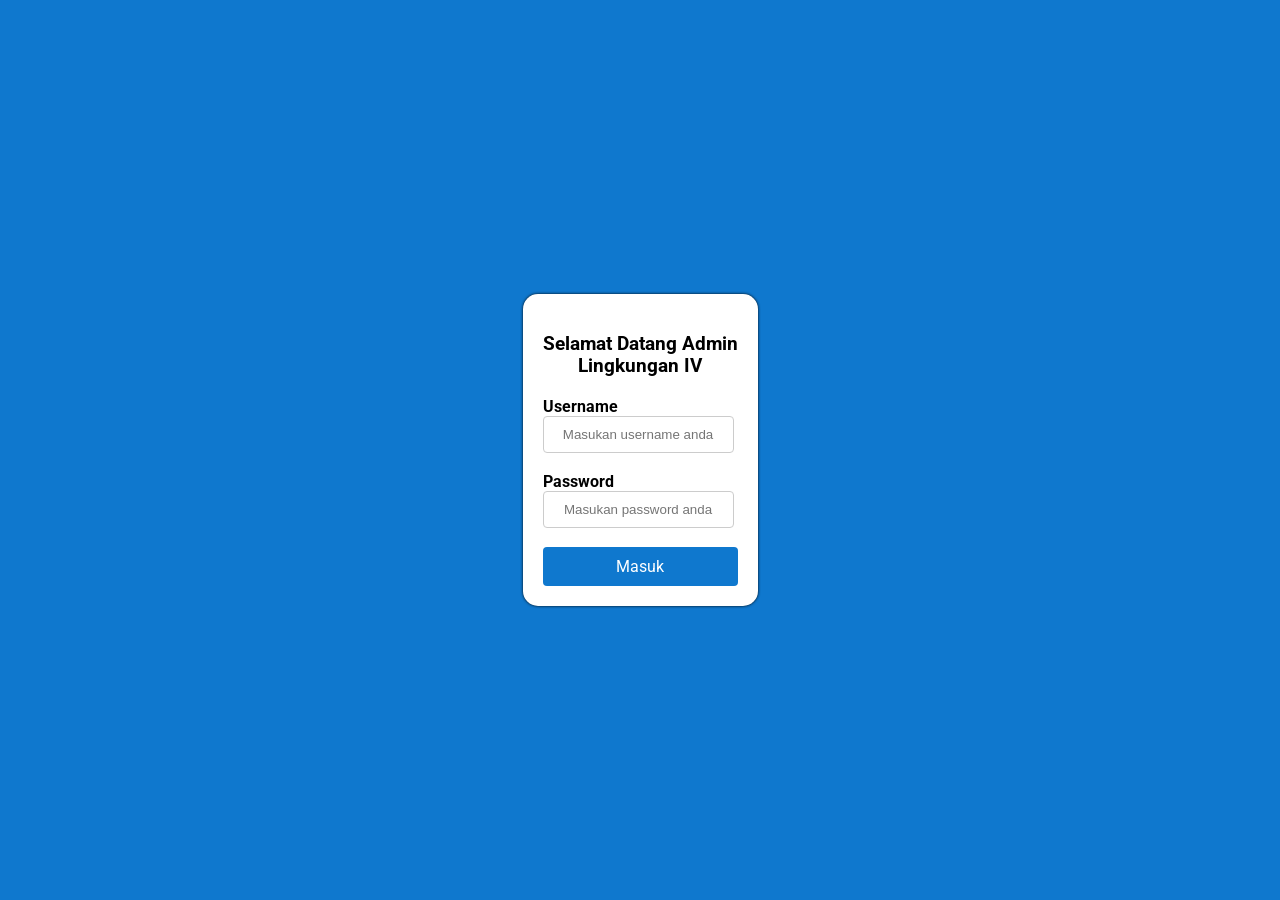
<file: admin/login.html>
<!DOCTYPE html>
<html lang="en">
<head>
    <meta charset="UTF-8">
    <meta name="viewport" content="width=device-width, initial-scale=1.0">
    <title>Login Page</title>
    <link rel="stylesheet" href="login.css">
    <link rel="preconnect" href="https://fonts.googleapis.com">
    <link rel="preconnect" href="https://fonts.gstatic.com" crossorigin>
    <link href="https://fonts.googleapis.com/css2?family=Roboto:ital,wght@0,100..900;1,100..900&display=swap" rel="stylesheet">

</head>
<body>
    
    <div class="fcontainer">
        <div class="form">
            <div class="judul">
                <h3>Selamat Datang Admin<br>Lingkungan IV</h3>
            </div>
            
            <form id="loginForm">
                <label>Username</label> 
                <br>
                <input type="text" id="username" placeholder="Masukan username anda" required>
                <br><br>
                <label>Password</label>
                <br>
                <input type="password" id="password" placeholder="Masukan password anda" required>
                <br><br>
                <a class="tombol" id="loginBtn" href="#">Masuk</a>
            </form>
        </div>
    </div>
    <script src="login.js"></script>
</body>
</html>
</file>
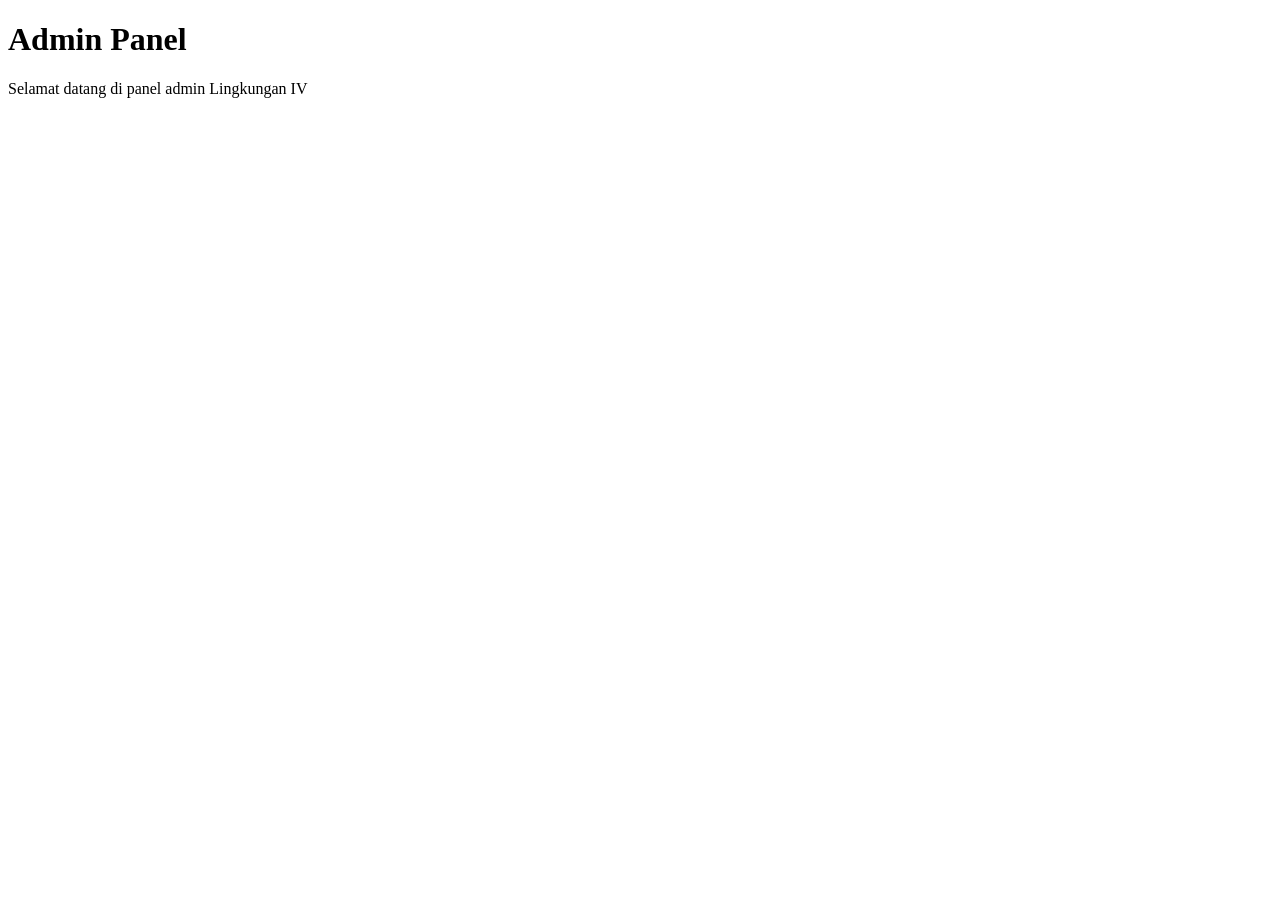
<file: admin/utama.html>
<!DOCTYPE html>
<html lang="en">
<head>
    <meta charset="UTF-8">
    <meta name="viewport" content="width=device-width, initial-scale=1.0">
    <title>Admin Panel</title>
</head>
<body>

    <h1>Admin Panel</h1>
    <p>Selamat datang di panel admin Lingkungan IV</p>

</body>
</html>
</file>
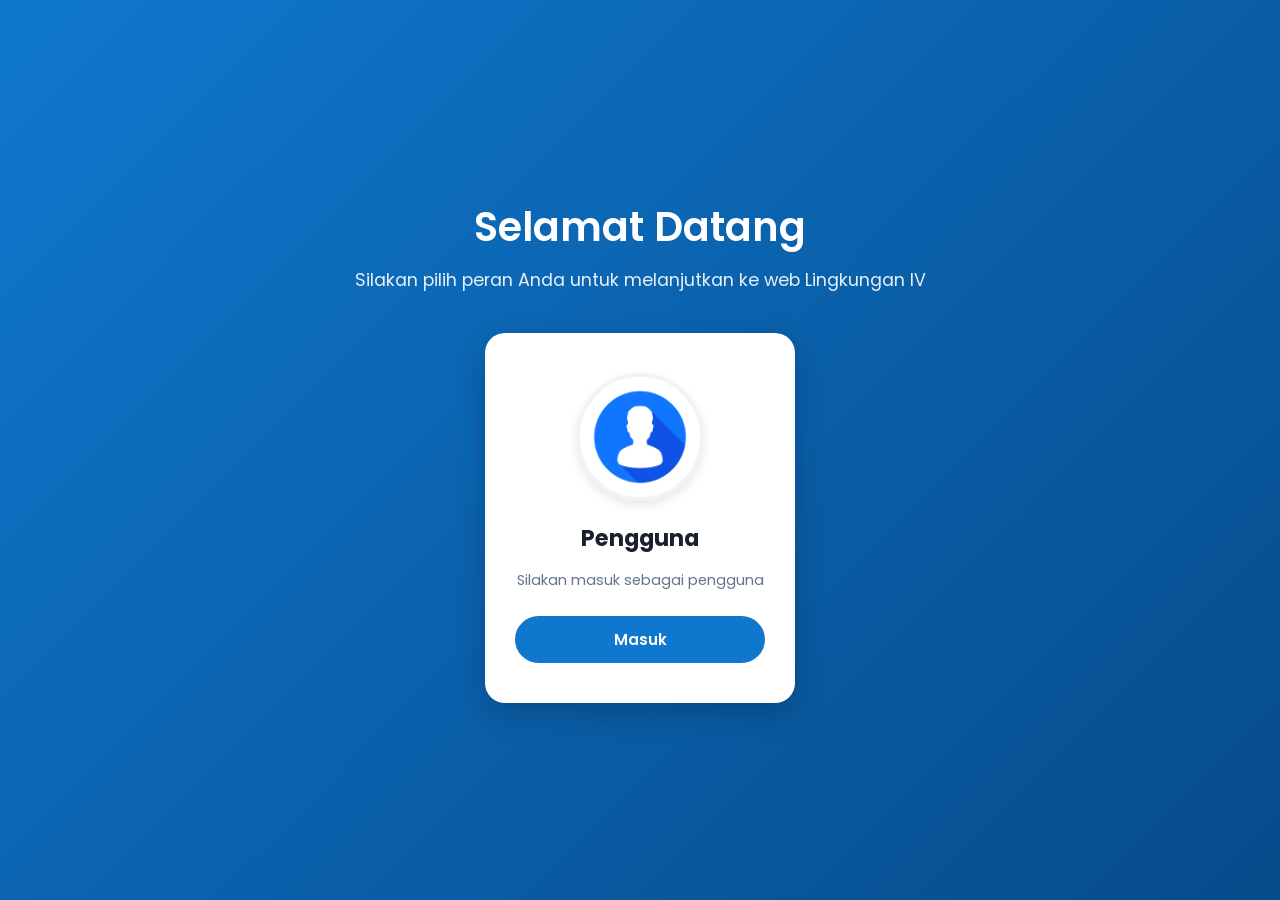
<file: identifikasi/identifikasi.html>
<!DOCTYPE html>
<html lang="id">
<head>
    <meta charset="UTF-8">
    <meta name="viewport" content="width=device-width, initial-scale=1.0">
    <title>Identifikasi Peran</title>
    <link rel="stylesheet" href="identifikasi.css">
    <link href="https://fonts.googleapis.com/css2?family=Poppins:wght@400;600&display=swap" rel="stylesheet">
</head>
<body>
    
    <div class="fullcontainer">
        <div class="header">
            <h1>Selamat Datang</h1>
            <p>Silakan pilih peran Anda untuk melanjutkan ke web Lingkungan IV</p>
        </div>
        <div class="jenis">
            <!-- <div class="card admin">
                <img src="/identifikasi/admin.jpg" alt="Admin">
                <h3>Admin</h3>
                <p>Sementara ga di pake, pusing pak</p>
                <a href="/admin/login.html" class="tombol">Masuk</a>
            </div> -->
            <div class="card user">
                <img src="user.jpg" alt="Pengguna">
                <h3>Pengguna</h3>
                <p>Silakan masuk sebagai pengguna</p>
                <a href="../user/userlogin.html" class="tombol">Masuk</a>
            </div>
        </div>
    </div>

</body>
</html>
</file>
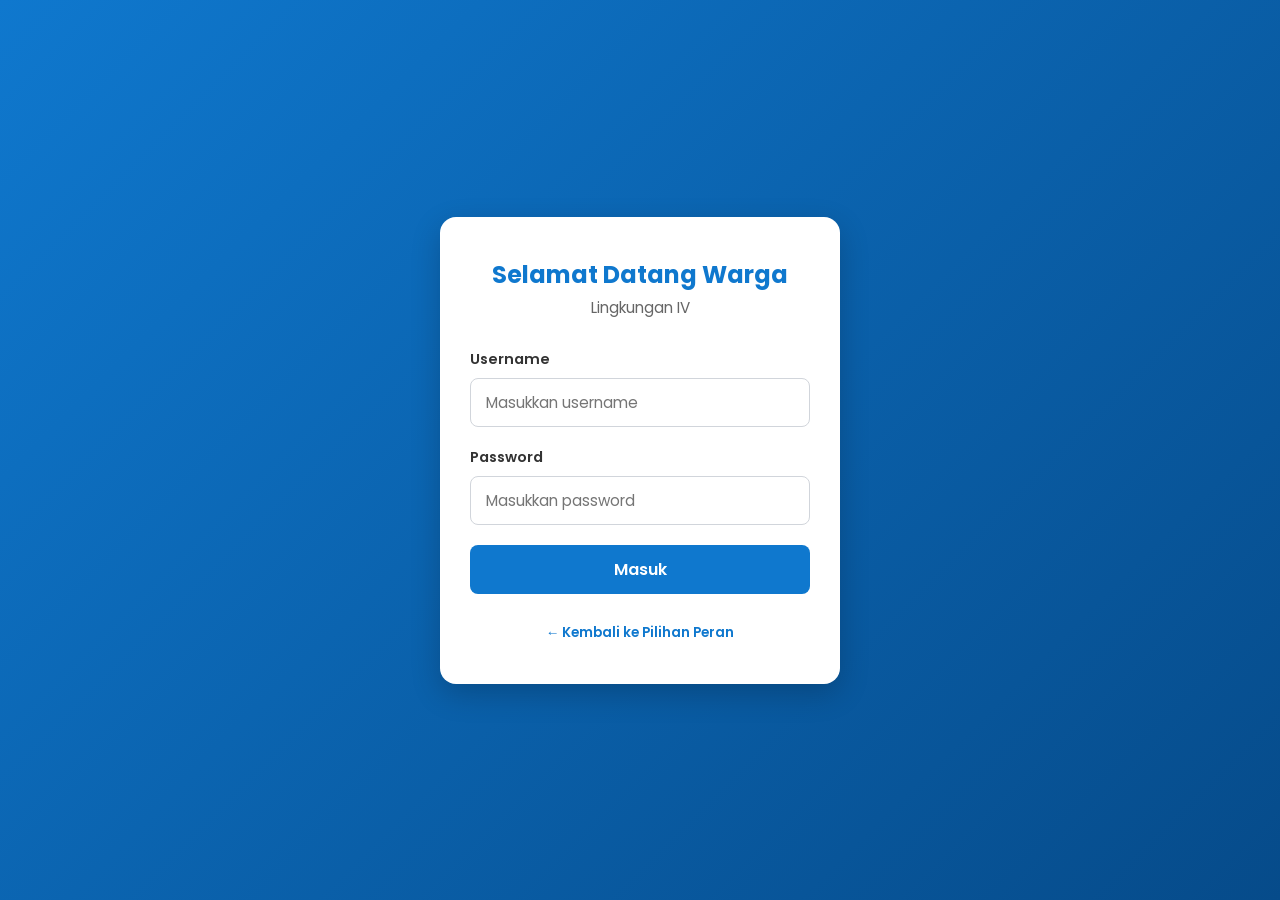
<file: user/userlogin.html>
<!DOCTYPE html>
<html lang="id">
<head>
    <meta charset="UTF-8">
    <meta name="viewport" content="width=device-width, initial-scale=1.0">
    <title>Login Warga - Lingkungan IV</title>
    <link rel="stylesheet" href="userlog.css">
    <link href="https://fonts.googleapis.com/css2?family=Poppins:wght@400;600;700&display=swap" rel="stylesheet">
</head>
<body>
    <div class="login-wrapper">
        <div class="login-card">
            <div class="login-header">
                <h2>Selamat Datang Warga</h2>
                <p>Lingkungan IV</p>
            </div>
            
            <form id="userLoginForm">
                <div class="input-group">
                    <label for="username">Username</label>
                    <input type="text" id="username" placeholder="Masukkan username" required autocomplete="off">
                </div>
                
                <div class="input-group">
                    <label for="password">Password</label>
                    <input type="password" id="password" placeholder="Masukkan password" required>
                </div>
                
                <button type="submit" id="loginBtn" class="btn-login">Masuk</button>
            </form>

            <div class="login-footer">
                <a href="../identifikasi/identifikasi.html">← Kembali ke Pilihan Peran</a>
            </div>
        </div>
    </div>

    <script src="passworduser.js"></script>
</body>
</html>
</file>
<file: admin/login.css>
body {
    padding: 0;
    margin: 0;
    background-color: #0f78ce;
    font-family: "Roboto", sans-serif;
}

.fcontainer {
    display: flex;
    justify-content: center;
    align-items: center;
    height: 100vh;
}

.form {
    background-color: #fff;
    padding: 20px;
    border-radius: 15px;
    box-shadow: 0 0 3px #000000
}

.tombol {
    display: flex;
    justify-content: center;
    align-items: center;
    background-color: #0f78ce;   
    color: #fff;
    padding: 10px 15px;
    text-decoration: none;
    border-radius: 4px;
}

.judul {
    text-align: center;
    margin-bottom: 20px;
    max-width: 400px;
}

label {
    font-weight: bold;
}

input{
   border-radius: 4px;
   border: 1px solid #ccc;
   padding: 10px;
   text-align: center;
}
</file>
<file: identifikasi/identifikasi.css>
body {
    background: linear-gradient(135deg, #0f78ce 0%, #064b8a 100%);
    font-family: 'Poppins', sans-serif;
    padding: 0;
    margin: 0;
    color: #333;
    min-height: 100vh;
}

.fullcontainer {
    display: flex;
    flex-direction: column;
    justify-content: center;
    align-items: center;
    min-height: 100vh;
    padding: 20px;
    box-sizing: border-box;
}

.header {
    text-align: center;
    color: white;
    margin-bottom: 40px;
}

.header h1 {
    margin: 0 0 10px 0;
    font-size: 2.5rem;
    font-weight: 600;
}

.header p {
    margin: 0;
    font-size: 1.1rem;
    opacity: 0.9;
}

.jenis {
    display: flex;
    gap: 30px;
    flex-wrap: wrap;
    justify-content: center;
}

.card {
    background-color: #ffffff;
    padding: 40px 30px;
    border-radius: 20px;
    width: 250px;
    display: flex;
    flex-direction: column;
    align-items: center;
    text-align: center;
    box-shadow: 0 10px 30px rgba(0, 0, 0, 0.2);
    transition: transform 0.3s ease, box-shadow 0.3s ease;
}

.card:hover {
    transform: translateY(-10px);
    box-shadow: 0 15px 40px rgba(0, 0, 0, 0.3);
}

.card img {
    height: 120px;
    width: 120px;
    border-radius: 50%;
    object-fit: cover;
    margin-bottom: 20px;
    border: 4px solid #f0f4f8;
    box-shadow: 0 4px 10px rgba(0,0,0,0.1);
}

.card h3 {
    margin: 0 0 15px 0;
    font-size: 1.4rem;
    color: #1a202c;
}

.card p {
    font-size: 0.9rem;
    color: #64748b;
    margin: 0 0 25px 0;
    line-height: 1.5;
    flex-grow: 1;
}

.tombol {
    text-decoration: none;
    background-color: #0f78ce;
    color: white;
    padding: 12px 25px;
    border-radius: 30px;
    font-weight: 600;
    font-size: 0.95rem;
    width: 80%;
    display: block;
    transition: background-color 0.3s ease, transform 0.2s ease;
}

.tombol:hover {
    background-color: #0d66af;
    transform: scale(1.05);
}

@media (max-width: 600px) {
    .jenis {
        flex-direction: column;
        gap: 20px;
    }
    
    .card {
        width: 100%;
        max-width: 300px;
        padding: 30px 20px;
        box-sizing: border-box;
    }
    
    .header h1 {
        font-size: 2rem;
    }
}
</file>
<file: user/userlog.css>
* {
    margin: 0;
    padding: 0;
    box-sizing: border-box;
    font-family: 'Poppins', sans-serif;
}

body {
    min-height: 100vh;
    display: flex;
    justify-content: center;
    align-items: center;
    background: linear-gradient(135deg, #0f78ce 0%, #064b8a 100%);
    padding: 20px;
}

.login-wrapper {
    width: 100%;
    max-width: 400px;
}

.login-card {
    background: #ffffff;
    padding: 40px 30px;
    border-radius: 16px;
    box-shadow: 0 10px 30px rgba(0, 0, 0, 0.2);
}

.login-header {
    text-align: center;
    margin-bottom: 30px;
}

.login-header h2 {
    color: #0f78ce;
    font-size: 1.5rem;
    font-weight: 700;
}

.login-header p {
    color: #666;
    font-size: 0.95rem;
    margin-top: 4px;
}

.input-group {
    margin-bottom: 20px;
}

.input-group label {
    display: block;
    font-size: 0.9rem;
    font-weight: 600;
    color: #333;
    margin-bottom: 8px;
}

.input-group input {
    width: 100%;
    padding: 12px 15px;
    border: 1.5px solid #d1d5db;
    border-radius: 8px;
    font-size: 0.95rem;
    outline: none;
    transition: border-color 0.2s;
}

.input-group input:focus {
    border-color: #0f78ce;
}

.btn-login {
    width: 100%;
    padding: 12px;
    background: #0f78ce;
    color: #fff;
    border: none;
    border-radius: 8px;
    font-size: 1rem;
    font-weight: 600;
    cursor: pointer;
    transition: background 0.2s, opacity 0.2s;
}

.btn-login:hover {
    background: #0b5fa5;
    opacity: 0.95;
}

.login-footer {
    text-align: center;
    margin-top: 25px;
}

.login-footer a {
    color: #0f78ce;
    text-decoration: none;
    font-size: 0.85rem;
    font-weight: 600;
}

.login-footer a:hover {
    text-decoration: underline;
}
</file>
